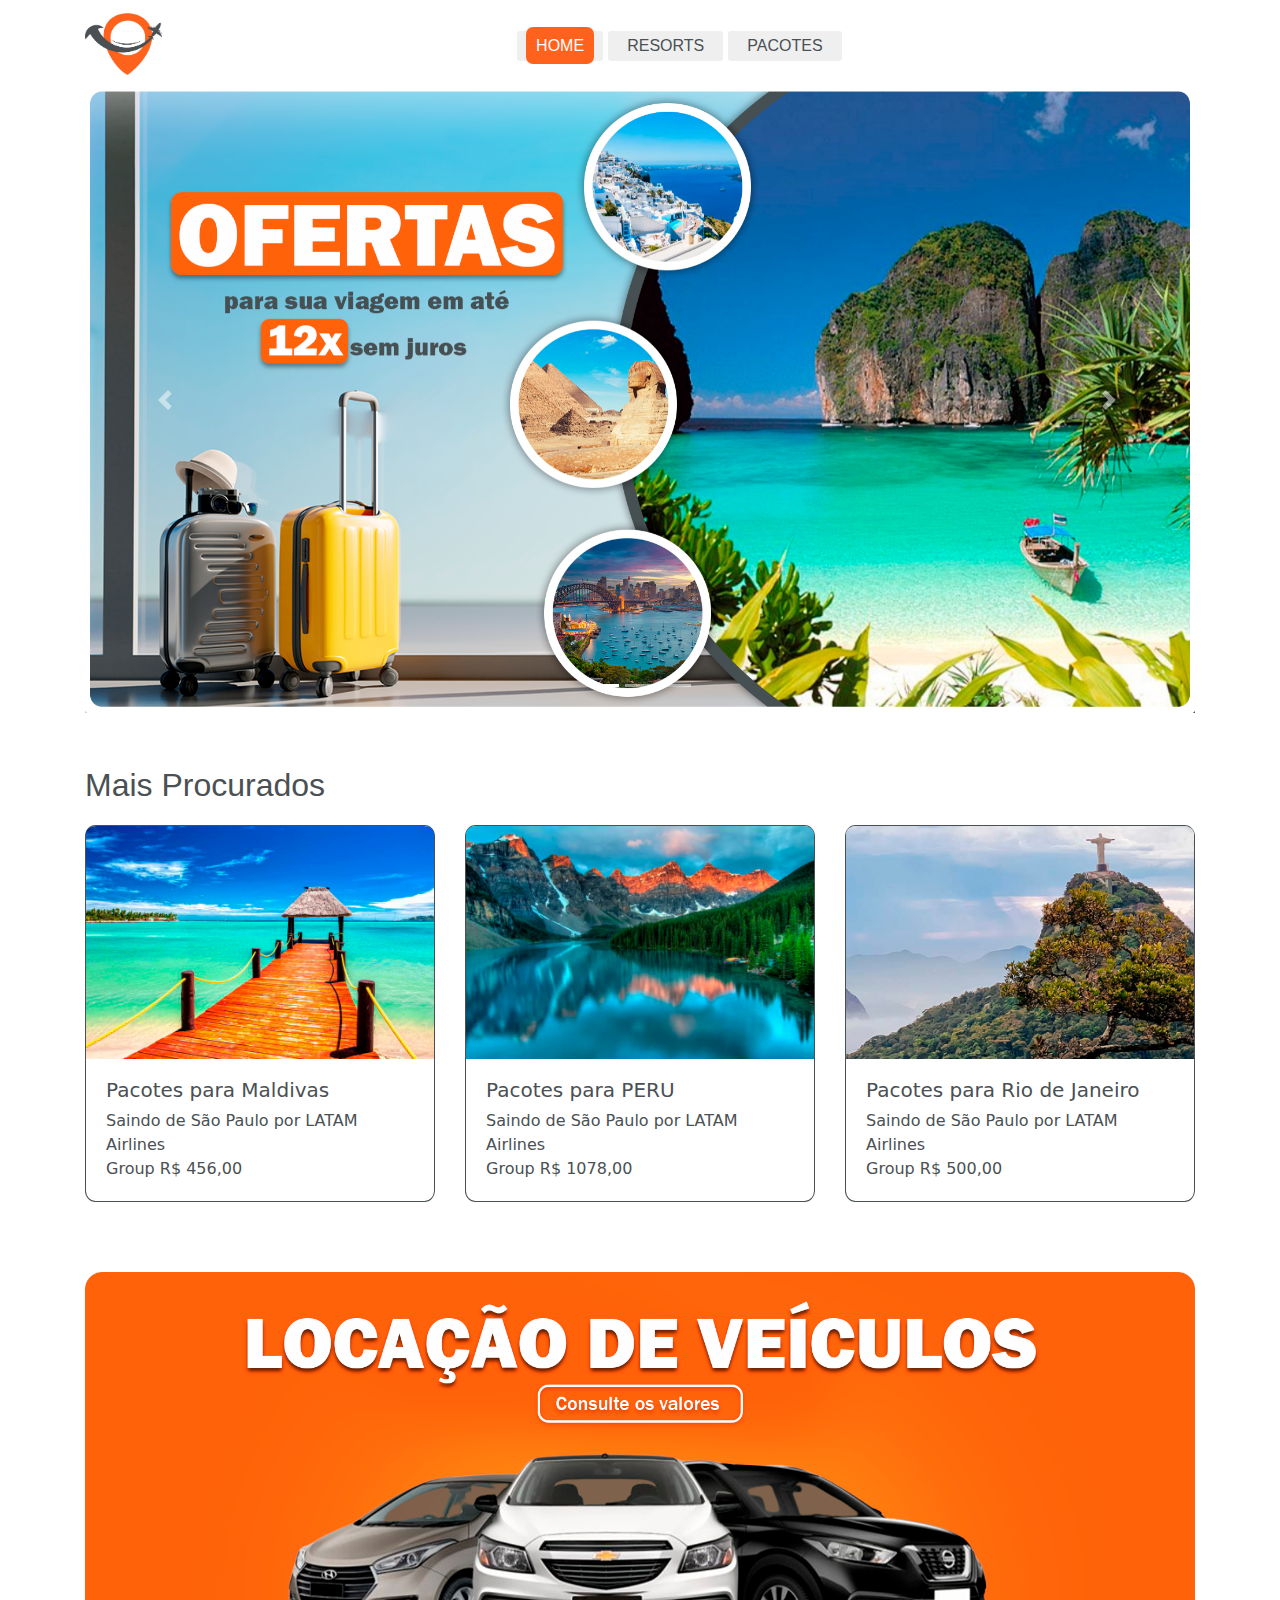
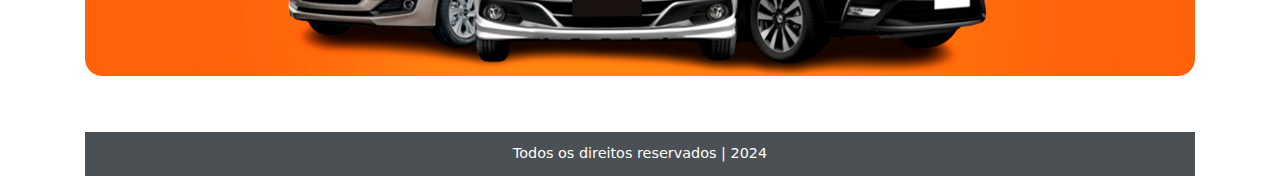
<file: index.html>
<!DOCTYPE html>
<html lang="pt-br">
  <head>
    <meta charset="utf-8">
    <meta http-equiv="X-UA-Compatible" content="IE=edge">
    <meta name="viewport" content="width=device-width, initial-scale=1">

    <title>Viagens com desconto</title>

    <meta name="description" content="Source code generated using layoutit.com">
    <meta name="author" content="LayoutIt!">

    <link href="css/bootstrap.min.css" rel="stylesheet">
    <link href="css/style.css" rel="stylesheet">
	<link href="css/meuCSS.css" rel="stylesheet">
	<link rel="icon" href="imagens/favicon.ico">

  </head>
  <body>

	<!-- MENU -->

     <div class="container"> <!--container-fluid para tela inteira 100% -->
	<div class="row">
		<div class="col-md-3 d-block">
			<a href="index.html"><img src="imagens/logo.png" alt="Logo" title="Logo" class="logo"></a>
		</div>
		<div class="col-md-9 d-block">
			<nav class="navbar">
				<ul>
					<li>
						<button type="button" class="btn btn-sm">
						<a href="index.html" target="_blank" class="botoes" style="background-color:#ff621c; border-radius: 7px; color:#fff;">HOME</a></button>
					</li>
					<li>
						<button type="button" class="btn btn-sm">
						<a href="resorts.html" target="_blank" class="botoes">RESORTS</a></button>
					</li>
					<li>
						<button type="button" class="btn btn-sm">
						<a href="pacotes.html" target="_blank" class="botoes">PACOTES</a></button>
					</li>
				</ul>
			</nav>
		</div>
	</div>

	<!-- CARROSSEL -->

	<div class="row">
		<div class="col-md-12">
			<div class="carousel slide" id="carousel-215864">
				<ol class="carousel-indicators">
					<li data-slide-to="0" data-target="#carousel-215864" class="active">
					</li>
					<li data-slide-to="1" data-target="#carousel-215864">
					</li>
					<li data-slide-to="2" data-target="#carousel-215864">
					</li>
				</ol>
				<div class="carousel-inner">
					<div class="carousel-item active">
						<img class="d-block w-100" alt="Ofertas para a sua viagem em até 12x sem juros" src="imagens/banner1.png">
					</div>

					<div class="carousel-item">
						<img class="d-block w-100" alt="Venha conferir nossos pacotes internacionais" src="imagens/banner2.png">
					</div>

					<div class="carousel-item">
						<img class="d-block w-100" alt="Destino dos melhores resorts com promoções imperdiveis" src="imagens/banner3.png">
					</div>
				</div> <a class="carousel-control-prev" href="#carousel-215864" data-slide="prev"><span class="carousel-control-prev-icon"></span> <span class="sr-only">Previous</span></a> <a class="carousel-control-next" href="#carousel-215864" data-slide="next"><span class="carousel-control-next-icon"></span> <span class="sr-only">Próximo</span></a>
			</div>
		</div>
	</div>

	<!-- MAIS PROCURADOS - TEXTO -->

	<div class="row">
		<div class="col-md-12">
			<h2 class="textoMaisProcurados">
				Mais Procurados
			</h2>
		</div>
	</div>

	<!-- CARDS -->

	<div class="row">
		<div class="col-md-12">
			<div class="row">
				<div class="col-md-4">
					<div class="card">
						<img class="card-img-top" alt="Bootstrap Thumbnail First" src="imagens/imagem1.jpg">
						<div class="card-block">
							<h5 class="card-text">
								Pacotes para Maldivas
							</h5>
							<p class="card-text">
								Saindo de São Paulo por LATAM Airlines<br/>
								Group R$ 456,00
							</p>
						</div>
					</div>
				</div>

				<div class="col-md-4">
					<div class="card">
						<img class="card-img-top" alt="Bootstrap Thumbnail Second" src="imagens/imagem2.jpg">
						<div class="card-block">
							<h5 class="card-text">
								Pacotes para PERU
							</h5>
							<p class="card-text">
								Saindo de São Paulo por LATAM Airlines<br/>
								Group R$ 1078,00
							</p>
						</div>
					</div>
				</div>

				<div class="col-md-4">
					<div class="card">
						<img class="card-img-top" alt="Bootstrap Thumbnail Third" src="imagens/imagem3.jpg">
						<div class="card-block">
							<h5 class="card-text">
								Pacotes para Rio de Janeiro
							</h5>
							<p class="card-text">
								Saindo de São Paulo por LATAM Airlines<br/>
								Group R$ 500,00
							</p>
						</div>
					</div>
				</div>
			</div>
		</div>
	</div>

	<!-- BANNER -->

	<div class="row">
		<div class="col-md-12 banner">
			<a href="#"><img src="imagens/banner-estatico.png" alt="Locação de Veículos" class="d-block w-100"></a>
		</div>
	</div>

	<!-- RODAPÉ -->

	<div class="row">
		<div class="col-md-12">
			<p class="textoRodape">
				Todos os direitos reservados | 2024
			</p>
		</div>
	</div>
</div>

    <script src="js/jquery.min.js"></script>
    <script src="js/bootstrap.min.js"></script>
    <script src="js/scripts.js"></script>
  </body>
</html>
</file>
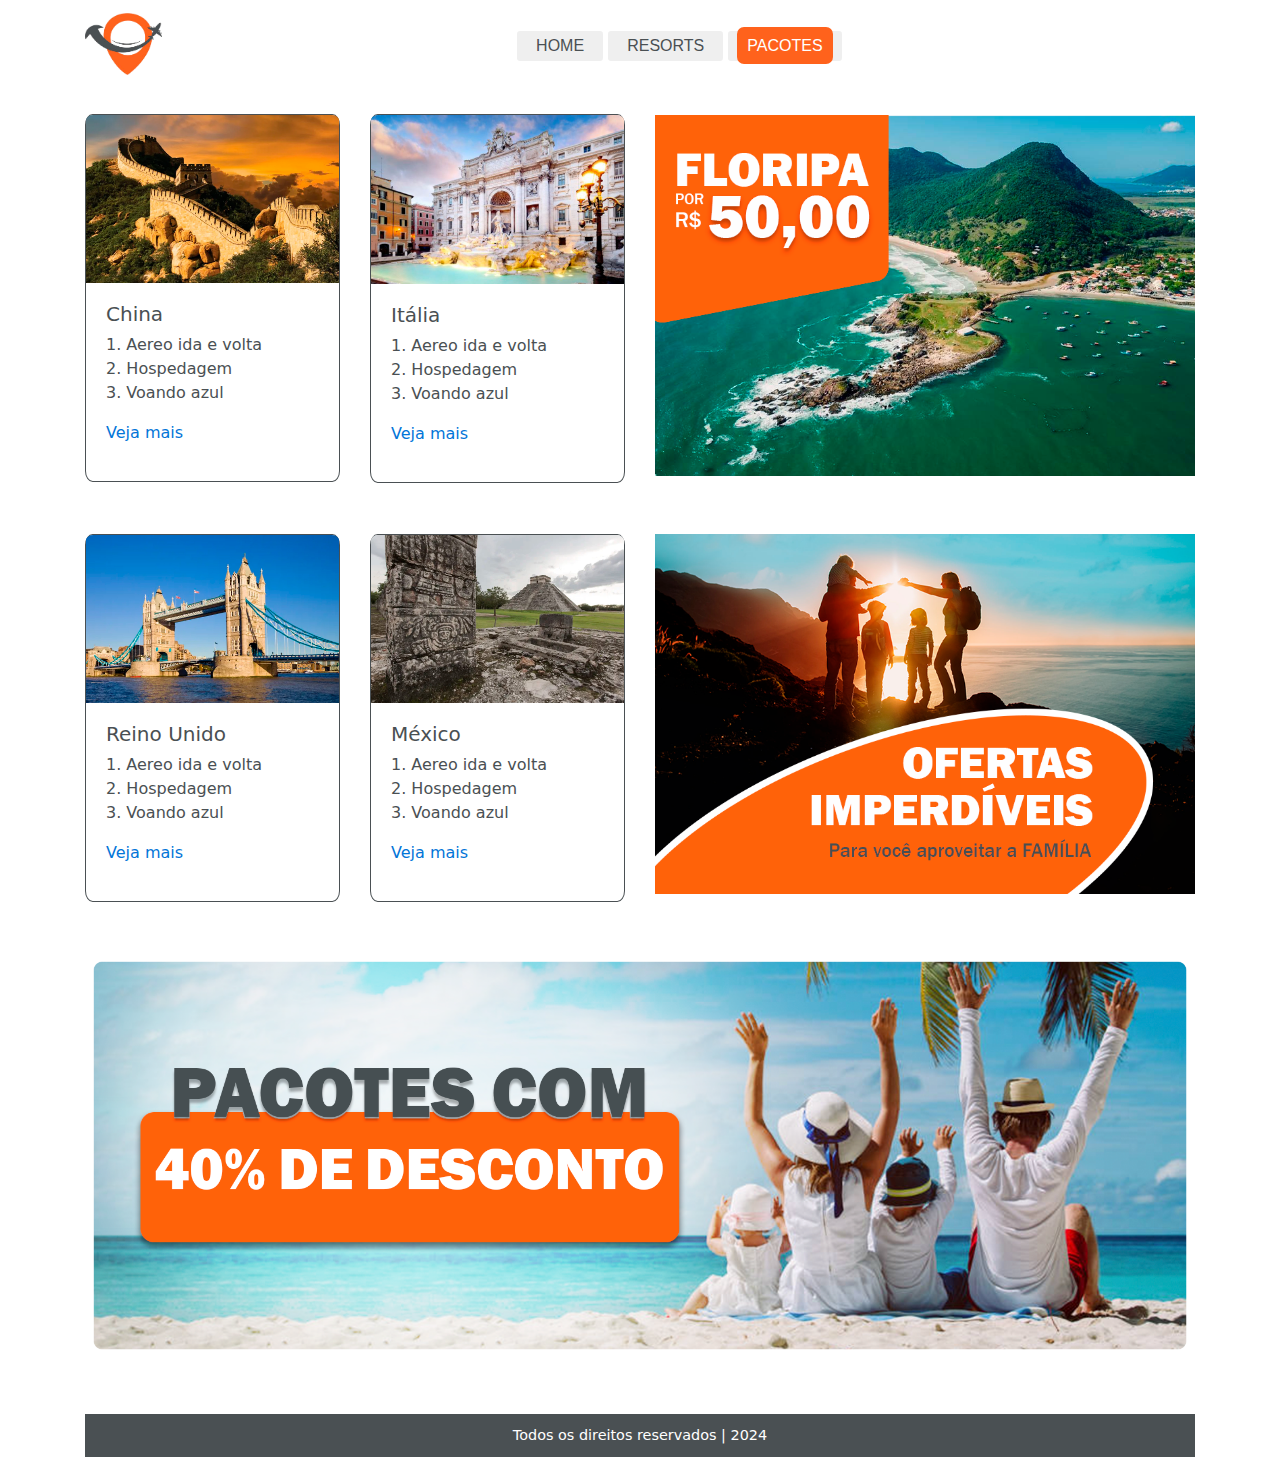
<file: pacotes.html>
<!DOCTYPE html>
<html lang="pt-br">
  <head>
    <meta charset="utf-8">
    <meta http-equiv="X-UA-Compatible" content="IE=edge">
    <meta name="viewport" content="width=device-width, initial-scale=1">

    <title>Pacotes de viagens</title>

    <meta name="description" content="Source code generated using layoutit.com">
    <meta name="author" content="LayoutIt!">

    <link href="css/bootstrap.min.css" rel="stylesheet">
    <link href="css/style.css" rel="stylesheet">
	<link href="css/meuCSS.css" rel="stylesheet">
	<link rel="icon" href="imagens/favicon.ico">

  </head>
  <body>

	<!-- MENU -->

    <div class="container"> <!--container-fluid para tela inteira 100% -->
		<div class="row">
			<div class="col-md-3 d-block">
				<a href="index.html"><img src="imagens/logo.png" alt="Logo" title="Logo" class="logo"></a>
			</div>
			<div class="col-md-9 d-block">
				<nav class="navbar">
					<ul>
						<li>
							<button type="button" class="btn btn-sm">
							<a href="index.html" target="_blank" class="botoes">HOME</a></button>
						</li>
						<li>
							<button type="button" class="btn btn-sm">
							<a href="resorts.html" target="_blank" class="botoes">RESORTS</a></button>
						</li>
						<li>
							<button type="button" class="btn btn-sm">
							<a href="pacotes.html" target="_blank" class="botoes" style="background-color:#ff621c; border-radius: 7px; color:#fff;">PACOTES</a></button>
						</li>
					</ul>
				</nav>
			</div>
		</div>

		<!-- CARDS -->

		<div class="row">
			<div class="col-md-12">
				<div class="row">

					<div class="col-md-3">
						<div class="card espacoCard">
							<img class="card-img-top" alt="China" src="imagens/china.jpg">
							<div class="card-block">
								<h5 class="card-text">
									China
								</h5>
								<p class="card-text">
									1. Aereo ida e volta<br/>
									2. Hospedagem<br/>
									3. Voando azul
								</p>
								<p>
									<a href="#">Veja mais</a>
								</p>
							</div>
						</div>
					</div>

					<div class="col-md-3">
						<div class="card espacoCard">
							<img class="card-img-top" alt="Itália" src="imagens/italia.png">
							<div class="card-block">
								<h5 class="card-text">
									Itália
								</h5>
								<p class="card-text">
									1. Aereo ida e volta<br/>
									2. Hospedagem<br/>
									3. Voando azul
								</p>
								<p>
									<a href="#">Veja mais</a>
								</p>
							</div>
						</div>
					</div>

					<div class="col-md-6">
						<div>
							<img src="imagens/banner-pacotes-1.png" alt="Floripa com Desconto" class="bannerPacotes espacoImagem">
						</div>
					</div>

				</div>	

					<div class="row">
						<div class="col-md-3">
							<div class="card">
								<img class="card-img-top" alt="Reino Unido" src="imagens/reino-unido.jpg">
								<div class="card-block">
									<h5 class="card-text">
										Reino Unido
									</h5>
									<p class="card-text">
										1. Aereo ida e volta<br/>
										2. Hospedagem<br/>
										3. Voando azul
									</p>
									<p>
										<a href="#">Veja mais</a>
									</p>
								</div>
							</div>
						</div>
		
						<div class="col-md-3">
							<div class="card">
								<img class="card-img-top" alt="México" src="imagens/mexico.jpg">
								<div class="card-block">
									<h5 class="card-text">
										México
									</h5>
									<p class="card-text">
										1. Aereo ida e volta<br/>
										2. Hospedagem<br/>
										3. Voando azul
									</p>
									<p>
										<a href="#">Veja mais</a>
									</p>
								</div>
							</div>
						</div>

						<div class="col-md-6">
							<div>
								<img src="imagens/banner-pacotes-2.png" alt="Ofertas Imperdíveis" class="bannerPacotes">
							</div>
						</div>

					</div>	
			</div>
		</div>
	


	<!-- BANNER -->

	<div class="row">
		<div class="col-md-12">
			<img src="imagens/banner-estatico-pacotes.png" alt="Pacotes com 40% de desconto" class="d-block w-100">
		</div>
	</div>

	<!-- RODAPÉ -->

	<div class="row">
		<div class="col-md-12">
			<p class="textoRodape">
				Todos os direitos reservados | 2024
			</p>
		</div>
	</div>
</div>

    <script src="js/jquery.min.js"></script>
    <script src="js/bootstrap.min.js"></script>
    <script src="js/scripts.js"></script>
  </body>
</html>
</file>
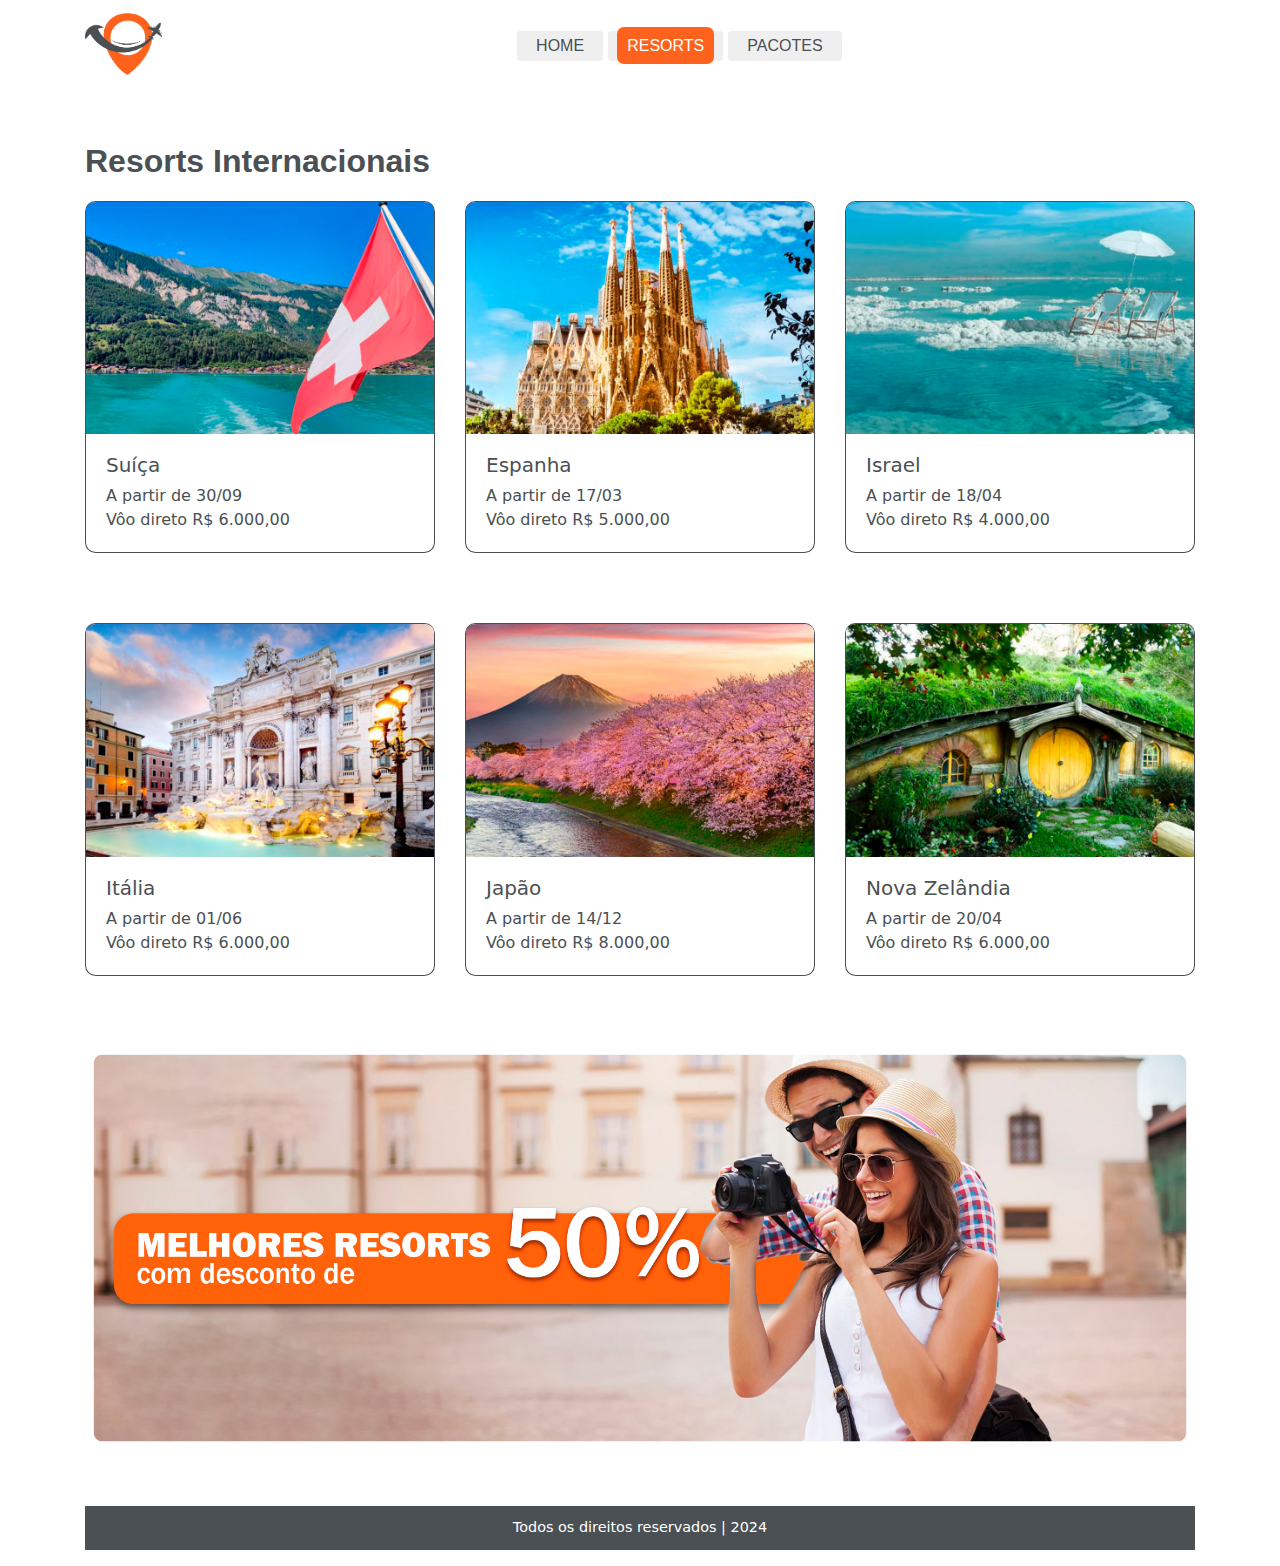
<file: resorts.html>
<!DOCTYPE html>
<html lang="pt-br">
  <head>
    <meta charset="utf-8">
    <meta http-equiv="X-UA-Compatible" content="IE=edge">
    <meta name="viewport" content="width=device-width, initial-scale=1">

    <title>Resorts</title>

    <meta name="description" content="Source code generated using layoutit.com">
    <meta name="author" content="LayoutIt!">

    <link href="css/bootstrap.min.css" rel="stylesheet">
    <link href="css/style.css" rel="stylesheet">
	<link href="css/meuCSS.css" rel="stylesheet">
	<link rel="icon" href="imagens/favicon.ico">

  </head>
  <body>

	<!-- MENU -->

     <div class="container"> <!--container-fluid para tela inteira 100% -->
	<div class="row">
		<div class="col-md-3 d-block">
			<a href="index.html"><img src="imagens/logo.png" alt="Logo" title="Logo" class="logo"></a>
		</div>
		<div class="col-md-9 d-block">
			<nav class="navbar">
				<ul>
					<li>
						<button type="button" class="btn btn-sm">
						<a href="index.html" target="_blank" class="botoes">HOME</a></button>
					</li>
					<li>
						<button type="button" class="btn btn-sm">
						<a href="resorts.html" target="_blank" class="botoes" style="background-color:#ff621c; border-radius: 7px; color:#fff;">RESORTS</a></button>
					</li>
					<li>
						<button type="button" class="btn btn-sm">
						<a href="pacotes.html" target="_blank" class="botoes">PACOTES</a></button>
					</li>
				</ul>
			</nav>
		</div>
	</div>

	<!-- RESORTS INTERNACIONAIS -->

	<div class="row">
		<div class="col-md-12">
			<h2 class="textoMaisProcurados">
				<strong>Resorts Internacionais</strong>
			</h2>
		</div>
	</div>

	<!-- CARDS -->

	<div class="row">
		<div class="col-md-12">
			<div class="row">
				<div class="col-md-4">
					<div class="card">
						<img class="card-img-top" alt="Bootstrap Thumbnail First" src="imagens/suica.png">
						<div class="card-block">
							<h5 class="card-text">
								Suíça
							</h5>
							<p class="card-text">
								A partir de 30/09 <br>
								Vôo direto R$ 6.000,00
							</p>
						</div>
					</div>
				</div>

				<div class="col-md-4">
					<div class="card">
						<img class="card-img-top" alt="Bootstrap Thumbnail Second" src="imagens/espanha.png">
						<div class="card-block">
							<h5 class="card-text">
								Espanha
							</h5>
							<p class="card-text">
								A partir de 17/03 <br>
								Vôo direto R$ 5.000,00
							</p>
						</div>
					</div>
				</div>

				<div class="col-md-4">
					<div class="card">
						<img class="card-img-top" alt="Bootstrap Thumbnail Third" src="imagens/israel.png">
						<div class="card-block">
							<h5 class="card-text">
								Israel
							</h5>
							<p class="card-text">
								A partir de 18/04 <br>
								Vôo direto R$ 4.000,00
							</p>
						</div>
					</div>
				</div>
			</div>
		</div>
	</div>

	<div class="row">
		<div class="col-md-12">
			<div class="row">
				<div class="col-md-4">
					<div class="card">
						<img class="card-img-top" alt="Bootstrap Thumbnail First" src="imagens/italia.png">
						<div class="card-block">
							<h5 class="card-text">
								Itália
							</h5>
							<p class="card-text">
								A partir de 01/06 <br>
								Vôo direto R$ 6.000,00
							</p>
						</div>
					</div>
				</div>

				<div class="col-md-4">
					<div class="card">
						<img class="card-img-top" alt="Bootstrap Thumbnail Second" src="imagens/japao.png">
						<div class="card-block">
							<h5 class="card-text">
								Japão
							</h5>
							<p class="card-text">
								A partir de 14/12 <br>
								Vôo direto R$ 8.000,00
							</p>
						</div>
					</div>
				</div>

				<div class="col-md-4">
					<div class="card">
						<img class="card-img-top" alt="Bootstrap Thumbnail Third" src="imagens/nova-zelandia.png">
						<div class="card-block">
							<h5 class="card-text">
								Nova Zelândia
							</h5>
							<p class="card-text">
								A partir de 20/04 <br>
								Vôo direto R$ 6.000,00
							</p>
						</div>
					</div>
				</div>
			</div>
		</div>
	</div>

	<!-- BANNER -->

	<div class="row">
		<div class="col-md-12">
			<img src="imagens/banner-resorts.png" alt="Melhores resorts com desconto de 50%" class="d-block w-100">
		</div>
	</div>

	<!-- RODAPÉ -->

	<div class="row">
		<div class="col-md-12">
			<p class="textoRodape">
				Todos os direitos reservados | 2024
			</p>
		</div>
	</div>
</div>

    <script src="js/jquery.min.js"></script>
    <script src="js/bootstrap.min.js"></script>
    <script src="js/scripts.js"></script>
  </body>
</html>
</file>
<file: css/style.css>
# Empty CSS file for your own CSS
</file>
<file: css/meuCSS.css>
@charset "UTF-8";

.logo{
    width: 30%;
    height: auto;
    margin-bottom: 5%;
    margin-top: 5%;
}

.botoes{
    padding: 10px;
    color: #4a5053;
    font-family: 'Franklin Gothic', 'Arial Narrow', Arial, sans-serif;
    font-size: medium;
}

.botoes:hover{
    text-decoration: none;
    background-color:#ff621c;
    border-radius: 7px;
    color: #fff;
}

nav ul{
	list-style: none;
    text-align: center;
    margin-bottom: 3%;
    margin-top: 4%;
    padding: 0%;
}

nav ul li{
	display: inline-block;
}

nav ul li a{
	text-decoration: none;
    
}

.navbar{
    margin-right: 25%;
}

.textoMaisProcurados{
    margin-bottom: 2%;
    color: #4a5053;
    margin-top: 5%;
    font-family: 'Franklin Gothic', 'Arial Narrow', Arial, sans-serif;
}

.card{
    border-color: #4a5053;
    border-radius: 3%;
    margin-bottom: 20%;
}

.card-img-top{
    border-radius: 3% 3% 0% 0%;
}

.card-text{
    color: #4a5053;
}

.textoRodape{
    margin-top: 5%;
    text-align: center;
    font-size: 0.9em;
    background-color: #4a5053;
    color: #fff;
    padding-top: 1%;
    padding-bottom: 1%;
}

/* PACOTES */

.bannerPacotes{
    width: 100%;
    height: auto;
    margin-bottom: 2%;
}

.espacoCard{
    margin-top: 10%;
}

.espacoImagem{
    margin-top: 5%;
}
</file>
